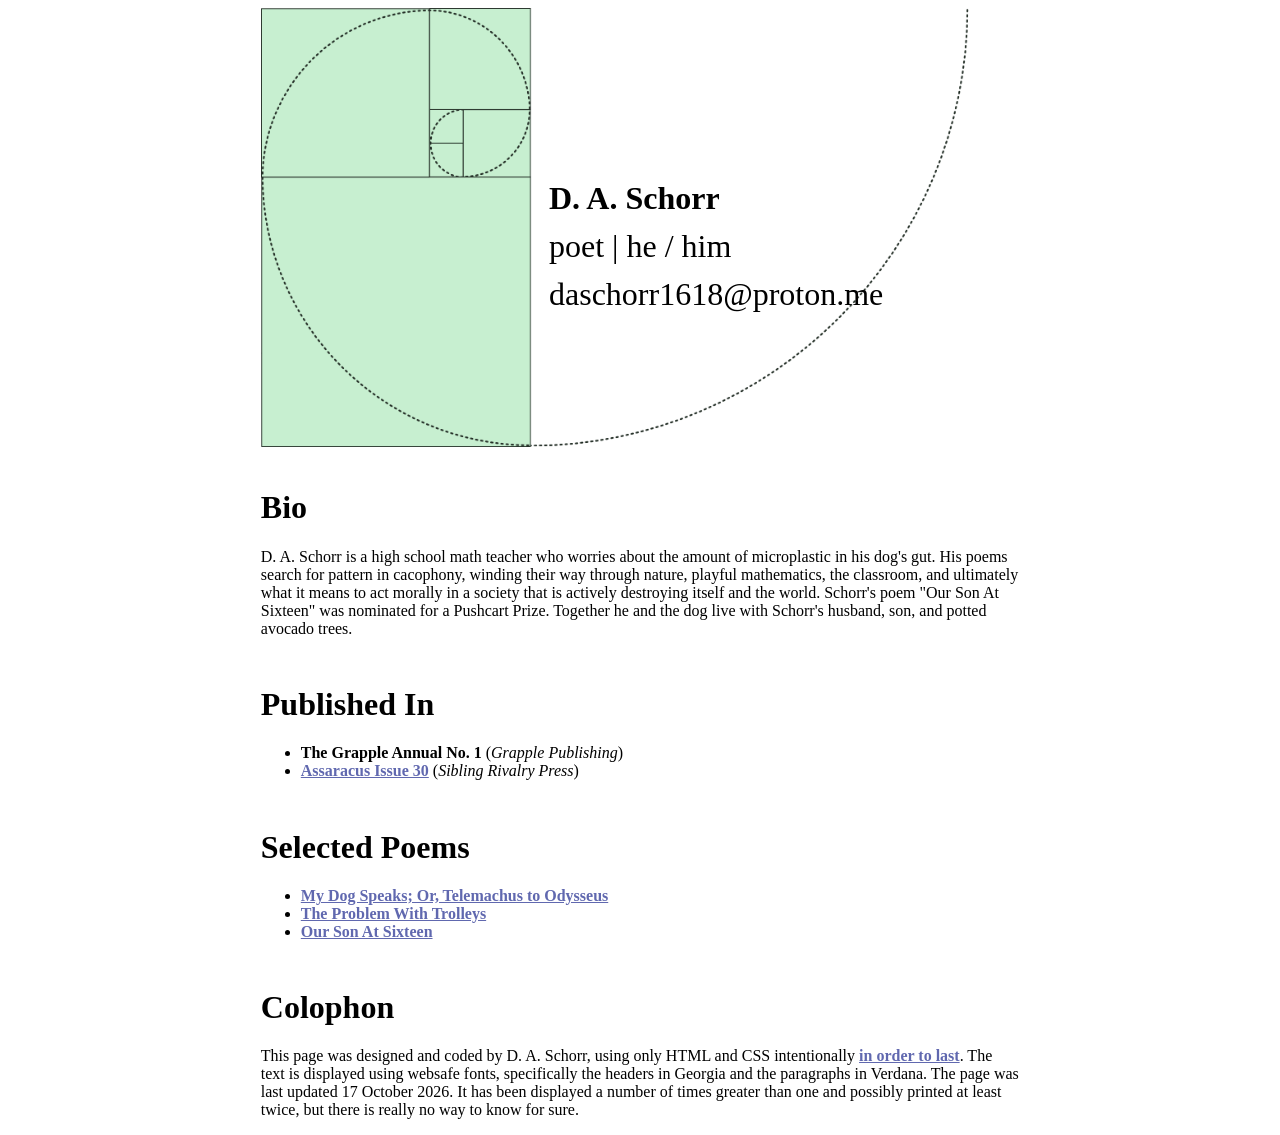
<file: index.html>
<html>
<head>
	<title>D. A. Schorr</title>
	<link rel="stylesheet" href="style.css">
	<link rel="icon" type="image/png" href="images/fav-icon.png">
</head>

<body>
	<div class="container index-header-box">
		<img class="index-header-image" src="images/header-image.png" alt="Fibonacci spiral over golden rectangles">
		<div class="index-header-text">
			<p class="index-header-top">D. A. Schorr</p>
	    	<p>poet | he / him</p>
	    	<p>daschorr1618@proton.me</p>
	    </div>
	</div>

	<div class="container">
	    <h1>Bio</h1>
	    <p>D. A. Schorr is a high school math teacher who worries about the amount of microplastic in his dog's gut. His poems search for pattern in cacophony, winding their way through nature, playful mathematics, the classroom, and ultimately what it means to act morally in a society that is actively destroying itself and the world. Schorr's poem "Our Son At Sixteen" was nominated for a Pushcart Prize. Together he and the dog live with Schorr's husband, son, and potted avocado trees.</p>
	    
	    <h1>Published In</h1>
	    	<ul>
	    		<li><b>The Grapple Annual No. 1</b> (<i>Grapple Publishing</i>)</li>
	    		<li><a href="https://siblingrivalrypress.bigcartel.com/product/assaracus-issue-30-a-journal-of-gay-and-queer-poetry" target="_blank">Assaracus Issue 30</a> (<i>Sibling Rivalry Press</i>)</li>
	    	</ul>

	    <h1>Selected Poems</h1>
	    	<ul>
	    		<li><a href="./poem/my-dog-speaks.html">My Dog Speaks; Or, Telemachus to Odysseus</a></li>
	    		<li><a href="./poem/the-problem-with-trolleys.html">The Problem With Trolleys</a></li>
	    		<li><a href="./poem/our-son-at-sixteen.html">Our Son At Sixteen</a></li>
	    	</ul>

	    <h1>Colophon</h1>

	       <p>This page was designed and coded by D. A. Schorr, using only HTML and CSS intentionally <a href="https://jeffhuang.com/designed_to_last/" target="_blank">in order to last</a>. The text is displayed using websafe fonts, specifically the headers in Georgia and the paragraphs in Verdana. The page was last updated 17 October 2026. It has been displayed a number of times greater than one and possibly printed at least twice, but there is really no way to know for sure.</p>
	</div>

</body>
</html>
</file>
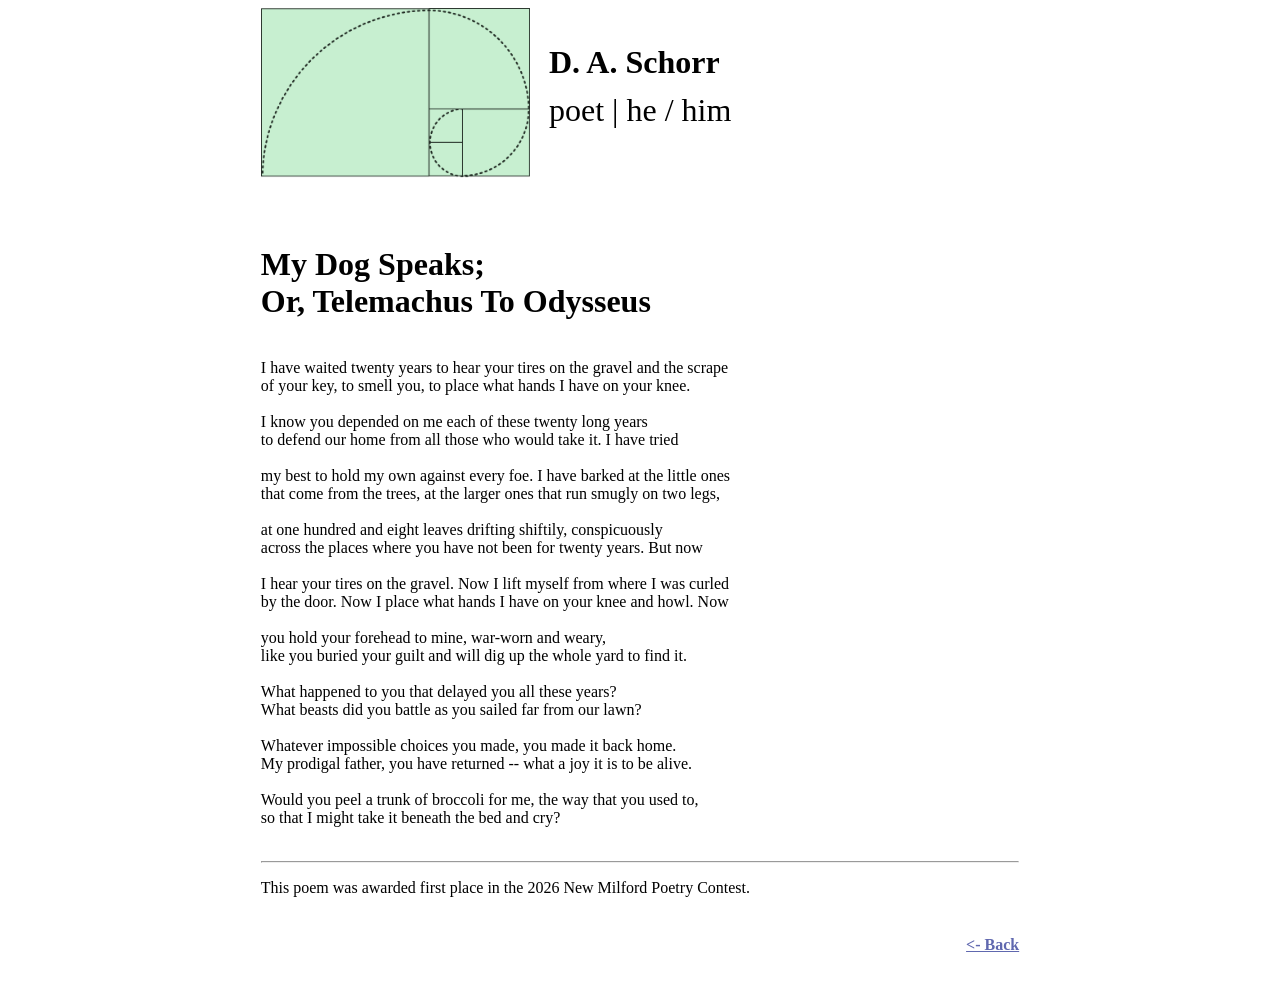
<file: poem/my-dog-speaks.html>
<html>
<head>
	<title>D. A. Schorr</title>
	<link rel="stylesheet" href="../style.css">
	<link rel="icon" type="image/png" href="images/fav-icon.png">
</head>

<body>
	<div class="container subpage-header-box">
		<img class="subpage-header-image" src="../images/subpage-header.png" alt="Fibonacci spiral over golden rectangles">
		<div class="subpage-header-text">
			<p class="subpage-header-top">D. A. Schorr</p>
	    	<p>poet | he / him</p>
	    </div>
	</div>

	<div class="container">
	    <h1>My Dog Speaks;<br>Or, Telemachus To Odysseus</h1>
	    <p class="after-attribution"></p>
	    <p class="poem-text">
I have waited twenty years to hear your tires on the gravel and the scrape
of your key, to smell you, to place what hands I have on your knee.

I know you depended on me each of these twenty long years
to defend our home from all those who would take it. I have tried

my best to hold my own against every foe. I have barked at the little ones
that come from the trees, at the larger ones that run smugly on two legs,

at one hundred and eight leaves drifting shiftily, conspicuously
across the places where you have not been for twenty years. But now

I hear your tires on the gravel. Now I lift myself from where I was curled
by the door. Now I place what hands I have on your knee and howl. Now

you hold your forehead to mine, war-worn and weary,
like you buried your guilt and will dig up the whole yard to find it.

What happened to you that delayed you all these years?
What beasts did you battle as you sailed far from our lawn?

Whatever impossible choices you made, you made it back home.
My prodigal father, you have returned -- what a joy it is to be alive.

Would you peel a trunk of broccoli for me, the way that you used to,
so that I might take it beneath the bed and cry?
	    </p>
	    <hr>
	    <p>This poem was awarded first place in the 2026 New Milford Poetry Contest.</p>
	    <p class="back-button"><a href="..\index.html"><- Back</a>
	</div>

</body>
</html>
</file>
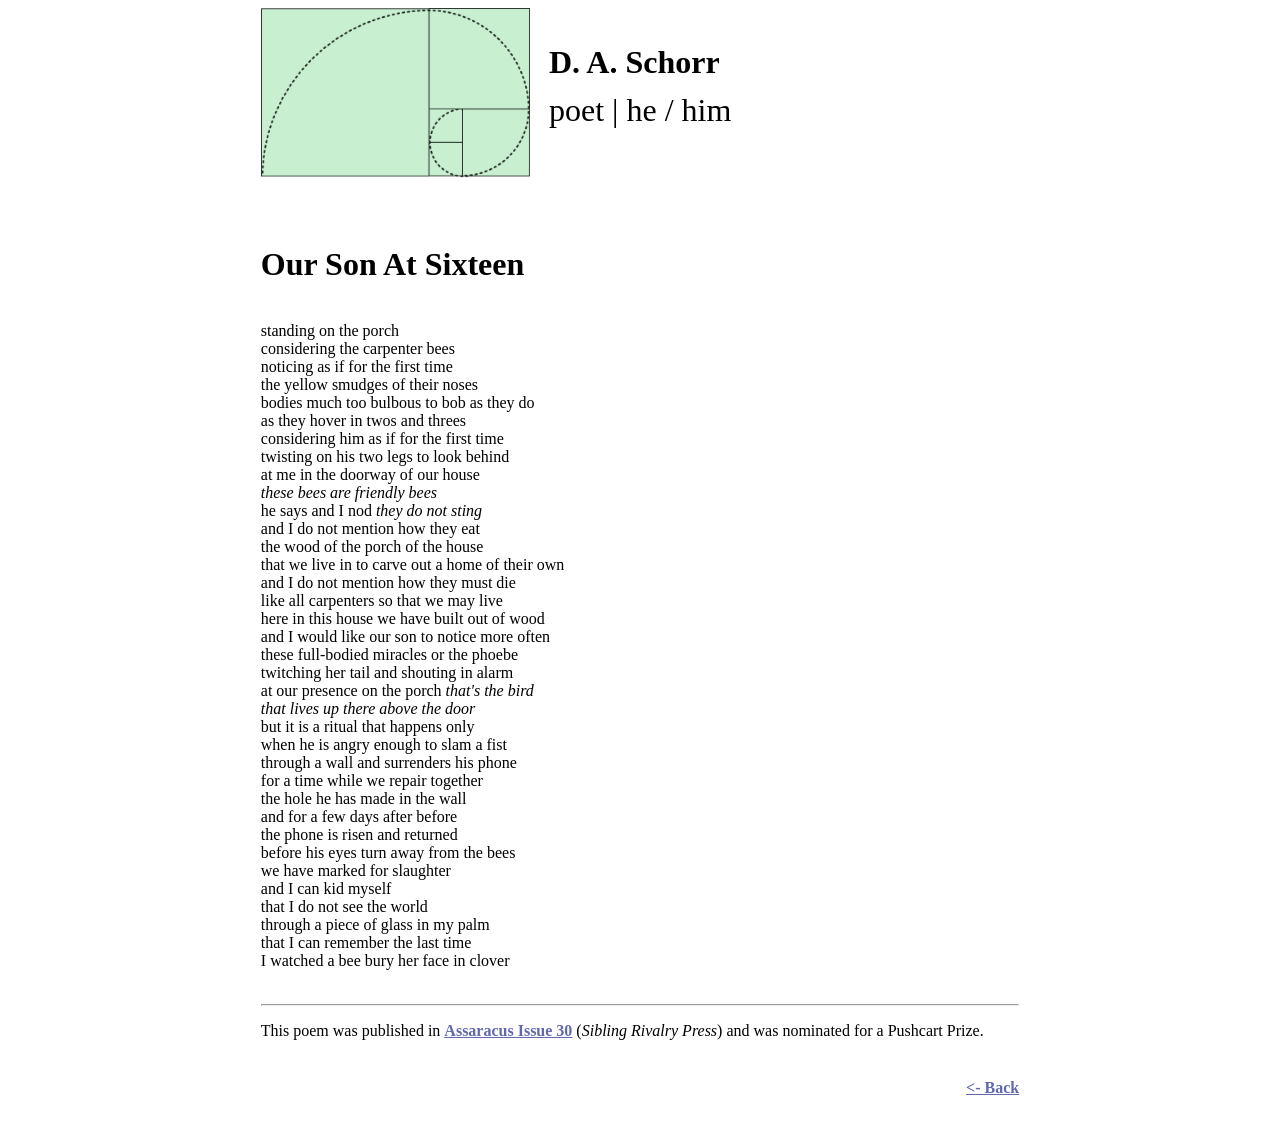
<file: poem/our-son-at-sixteen.html>
<html>
<head>
	<title>D. A. Schorr</title>
	<link rel="stylesheet" href="../style.css">
	<link rel="icon" type="image/png" href="images/fav-icon.png">
</head>

<body>
	<div class="container subpage-header-box">
		<img class="subpage-header-image" src="../images/subpage-header.png" alt="Fibonacci spiral over golden rectangles">
		<div class="subpage-header-text">
			<p class="subpage-header-top">D. A. Schorr</p>
	    	<p>poet | he / him</p>
	    </div>
	</div>

	<div class="container">
	    <h1>Our Son At Sixteen</h1>
	    <p class="after-attribution"></p>
	    <p class="poem-text">
standing on the porch
considering the carpenter bees
noticing as if for the first time
the yellow smudges of their noses
bodies much too bulbous to bob as they do
as they hover in twos and threes
considering him as if for the first time
twisting on his two legs to look behind
at me in the doorway of our house
<i>these bees are friendly bees</i>
he says and I nod <i>they do not sting</i>
and I do not mention how they eat
the wood of the porch of the house
that we live in to carve out a home of their own
and I do not mention how they must die
like all carpenters so that we may live
here in this house we have built out of wood
and I would like our son to notice more often
these full-bodied miracles or the phoebe
twitching her tail and shouting in alarm
at our presence on the porch <i>that's the bird
that lives up there above the door</i>
but it is a ritual that happens only
when he is angry enough to slam a fist
through a wall and surrenders his phone
for a time while we repair together
the hole he has made in the wall
and for a few days after before
the phone is risen and returned
before his eyes turn away from the bees
we have marked for slaughter
and I can kid myself
that I do not see the world
through a piece of glass in my palm
that I can remember the last time
I watched a bee bury her face in clover
	    </p>
	    <hr>
	    <p>This poem was published in <a href="https://siblingrivalrypress.bigcartel.com/product/assaracus-issue-30-a-journal-of-gay-and-queer-poetry" target="_blank">Assaracus Issue 30</a> (<i>Sibling Rivalry Press</i>) and was nominated for a Pushcart Prize.</p>
	    <p class="back-button"><a href="..\index.html"><- Back</a>
	</div>

</body>
</html>
</file>
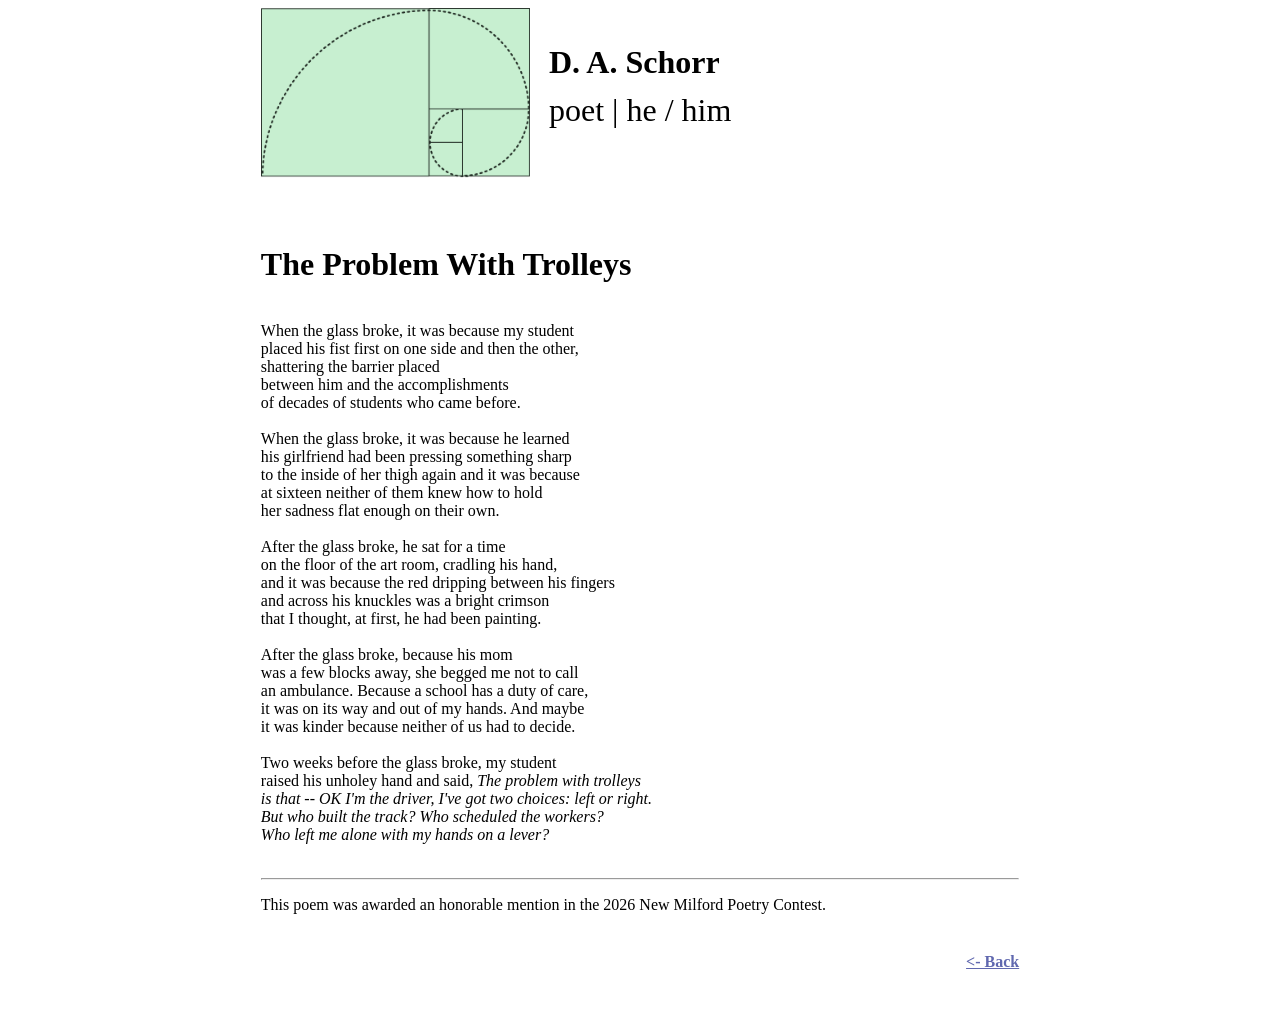
<file: poem/the-problem-with-trolleys.html>
<html>
<head>
	<title>D. A. Schorr</title>
	<link rel="stylesheet" href="../style.css">
	<link rel="icon" type="image/png" href="images/fav-icon.png">
</head>

<body>
	<div class="container subpage-header-box">
		<img class="subpage-header-image" src="../images/subpage-header.png" alt="Fibonacci spiral over golden rectangles">
		<div class="subpage-header-text">
			<p class="subpage-header-top">D. A. Schorr</p>
	    	<p>poet | he / him</p>
	    </div>
	</div>

	<div class="container">
	    <h1>The Problem With Trolleys</h1>
	    <p class="after-attribution"></p>
	    <p class="poem-text">
When the glass broke, it was because my student 
placed his fist first on one side and then the other, 
shattering the barrier placed 
between him and the accomplishments 
of decades of students who came before.

When the glass broke, it was because he learned 
his girlfriend had been pressing something sharp 
to the inside of her thigh again and it was because 
at sixteen neither of them knew how to hold 
her sadness flat enough on their own.

After the glass broke, he sat for a time 
on the floor of the art room, cradling his hand, 
and it was because the red dripping between his fingers 
and across his knuckles was a bright crimson 
that I thought, at first, he had been painting.

After the glass broke, because his mom
was a few blocks away, she begged me not to call
an ambulance. Because a school has a duty of care,
it was on its way and out of my hands. And maybe
it was kinder because neither of us had to decide.

Two weeks before the glass broke, my student 
raised his unholey hand and said, <i>The problem with trolleys
is that -- OK I'm the driver, I've got two choices: left or right.
But who built the track? Who scheduled the workers?
Who left me alone with my hands on a lever?</i>
	    </p>
	    <hr>
	    <p>This poem was awarded an honorable mention in the 2026 New Milford Poetry Contest.</p>
	    <p class="back-button"><a href="..\index.html"><- Back</a>
	</div>

</body>
</html>
</file>
<file: style.css>
/*  light-green: #C7EFD0
	dark-green: #242F27 
	med-green: #58625A*/


.container {
	position: relative;
	width: 60%;
	height: auto;
	margin: 0 auto;
}

/* Index Header */

.index-header-box {
	aspect-ratio: 7 / 4;
}

.index-header-text {
	position: absolute;
	left: 38%;
	z-index: 100;
	width: 60%;
	height: 100%;
	font-size: 24pt;
	line-height: 0.5;
}

.index-header-top {
	position: relative;
	margin: 40% 0 0 0;
	font-weight: bold;
}

.index-header-image {
	width: 100%;
	float: left;
}


/* Subpage Header */
.subpage-header-box {
	aspect-ratio: 7 / 1.75;
	border-color: red;
}

.subpage-header-image {
	width: 35.55%;
	float: left;
}

.subpage-header-text {
	position: absolute;
	left: 38%;
	z-index: 100;
	width: 60%;
	font-size: 24pt;
	line-height: 0.5;
}

.subpage-header-top {
	position: relative;
	margin: 10% 0 0 0;
	font-weight: bold;
}

h1 {
	padding: 20pt 0 0 0;
	font-family: "Georgia";
}

p {
	font-family: "Verdana";
}

li {
	font-family: "Verdana";
}

a {
  color: #6068Af;
  font-weight: bold;
}

.back-button {
	text-align: right;
	line-height: 4;
}

/* Poetry */

.poem-text {
	white-space: pre;
	font-family: "Georgia";
}

.after-attribution {
	font-style: italic;
	font-size: 90%;
	font-family: "Georgia";
}
</file>
